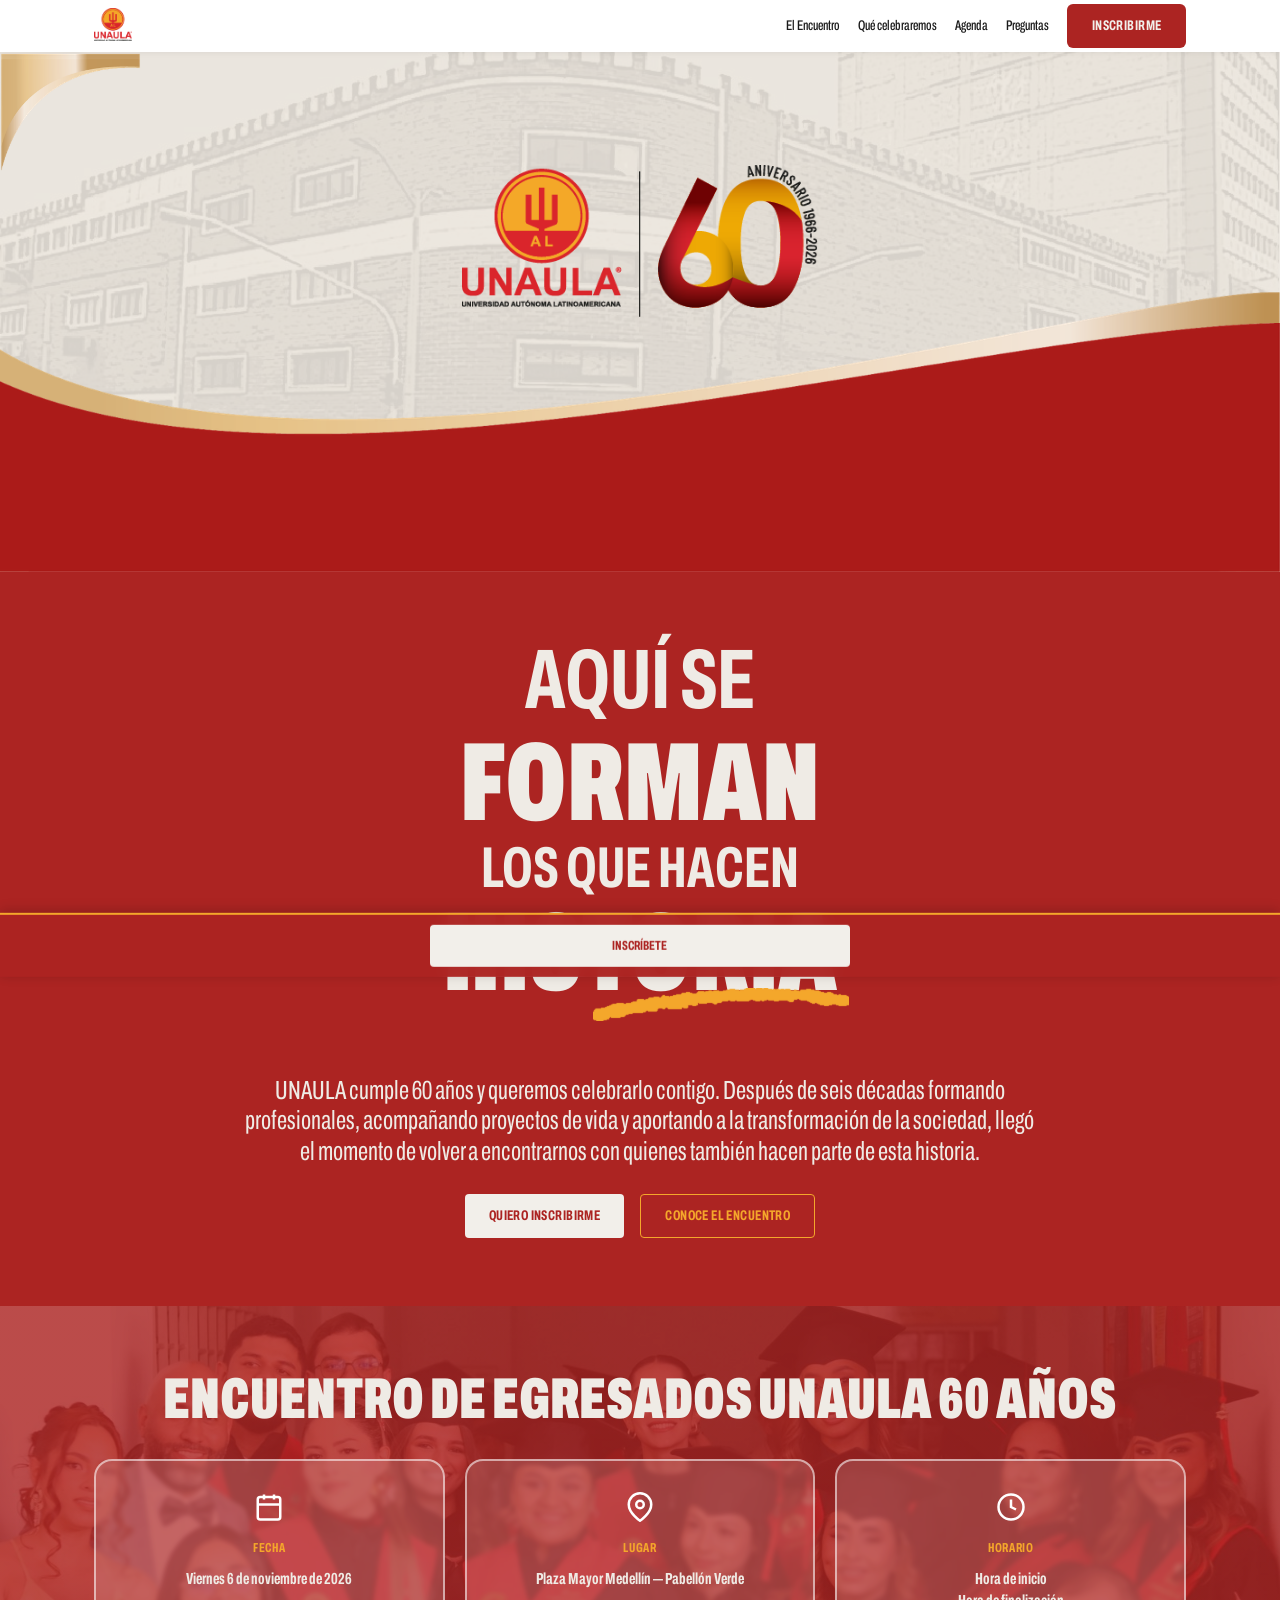
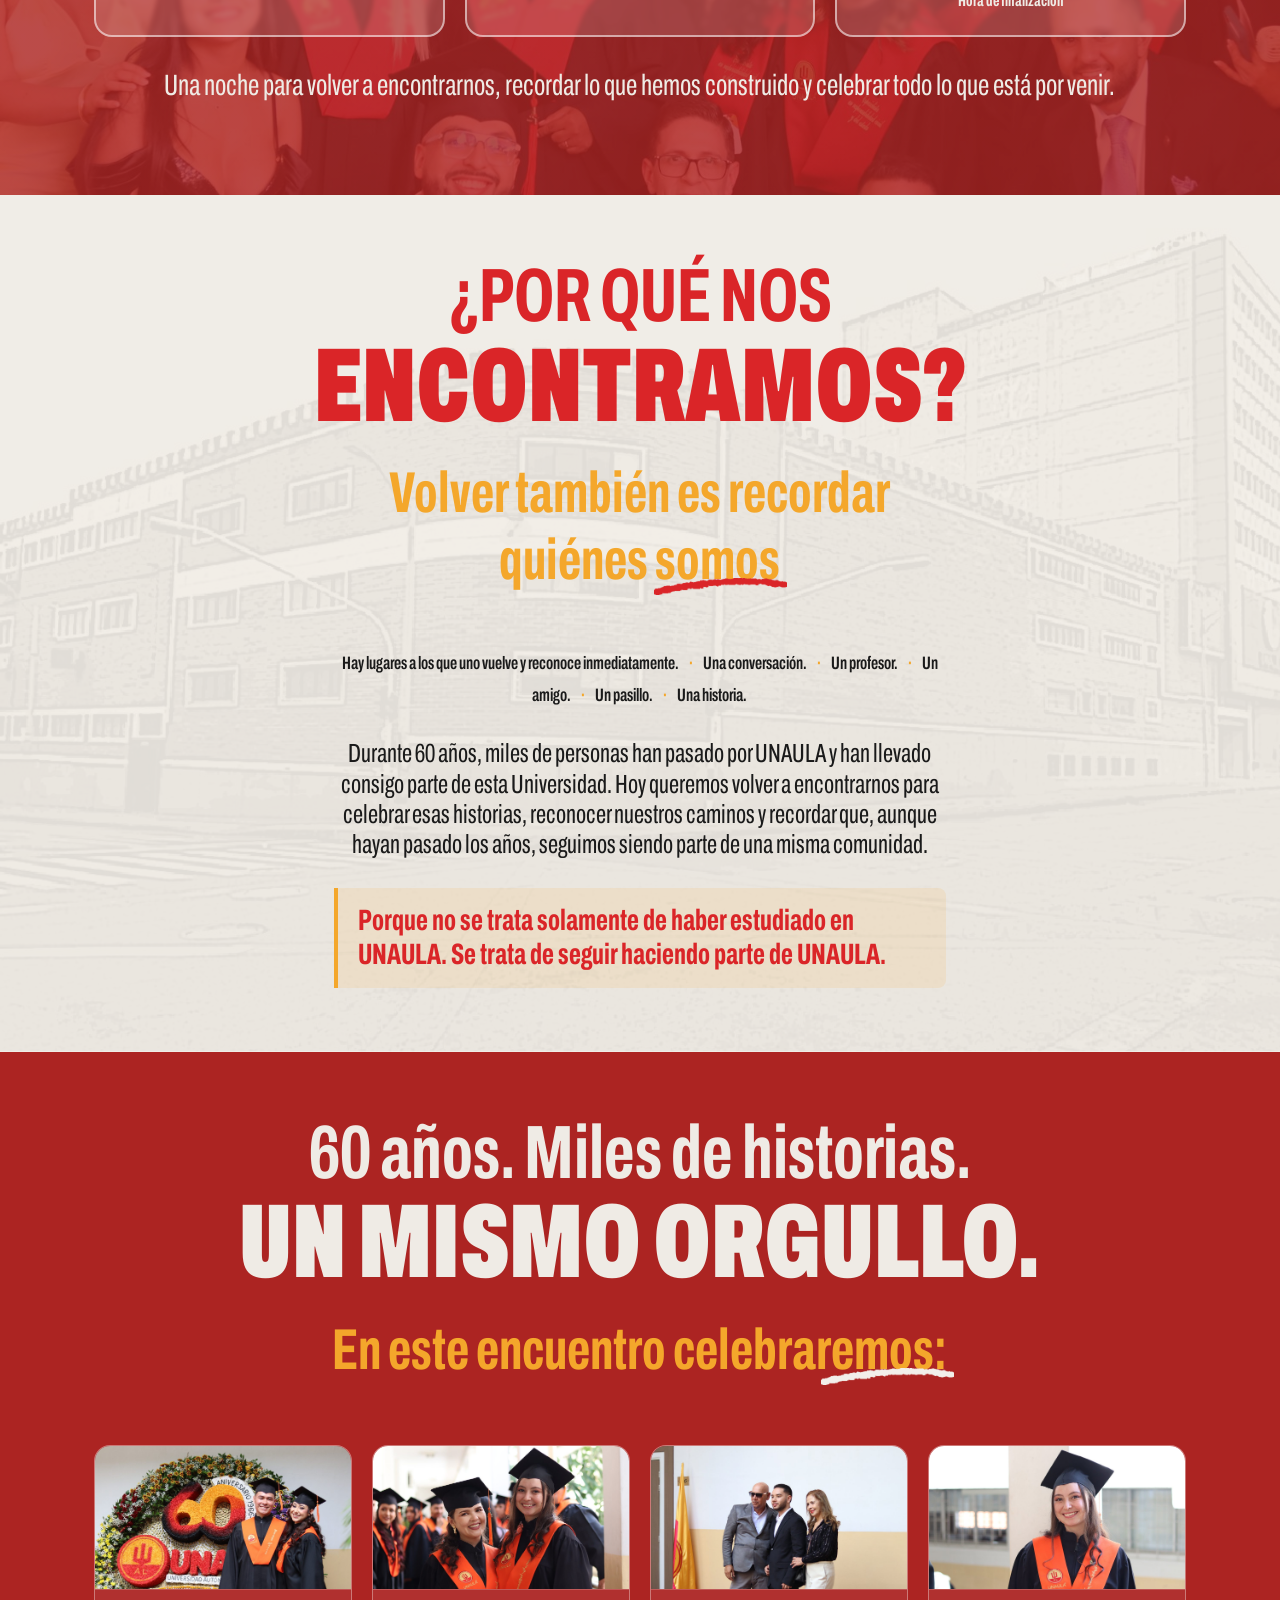
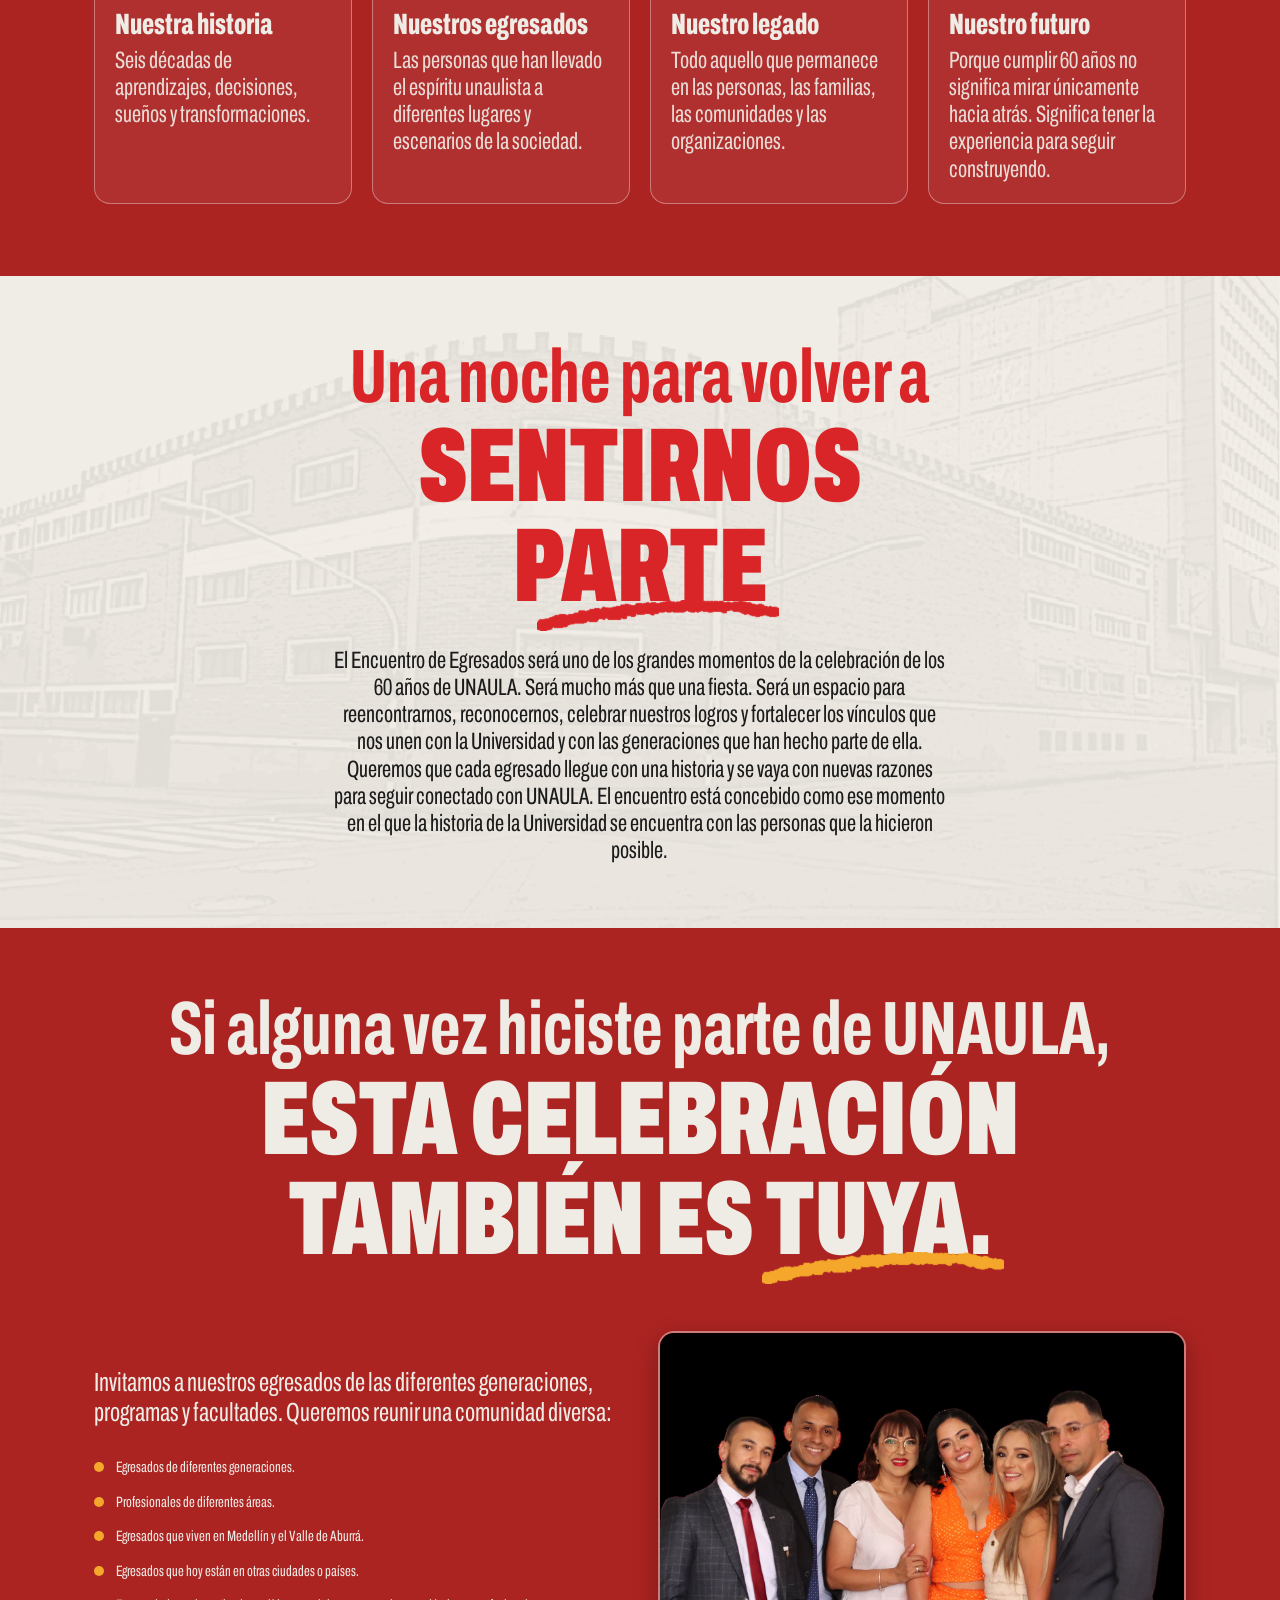
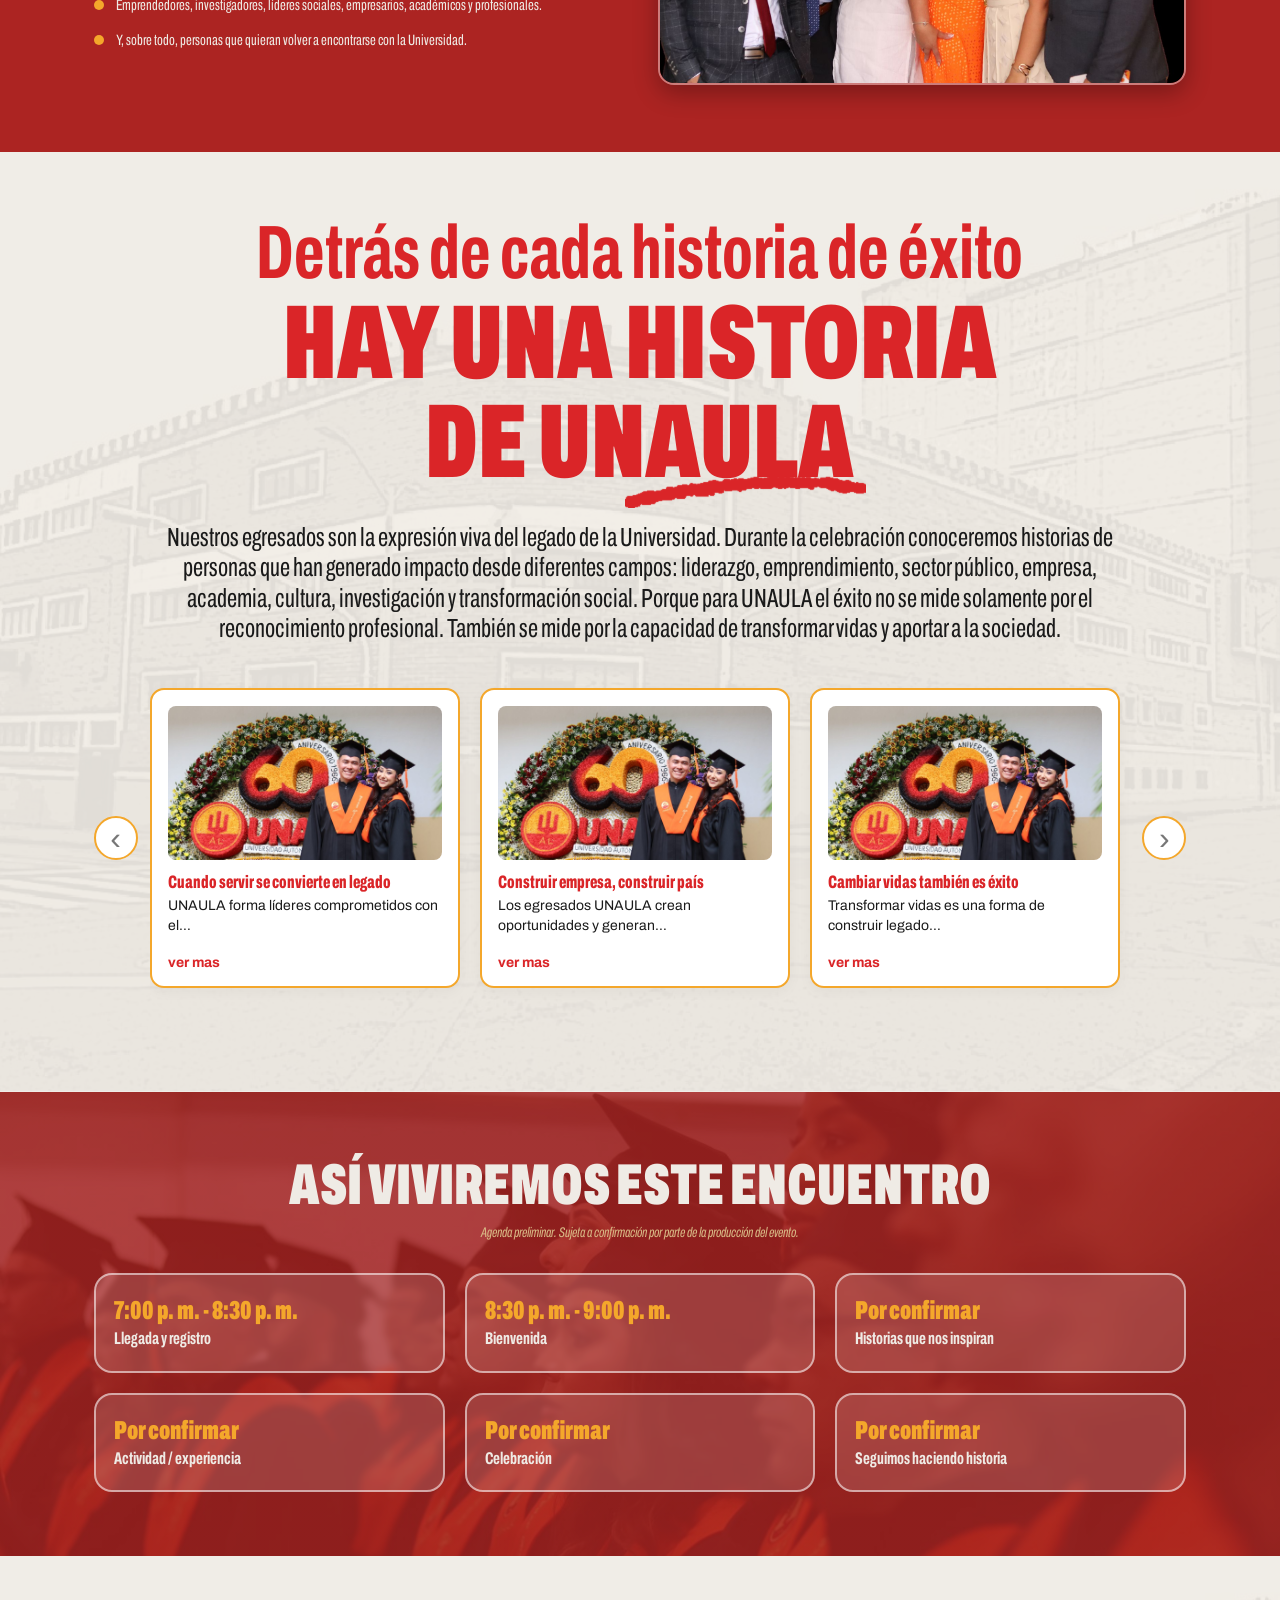
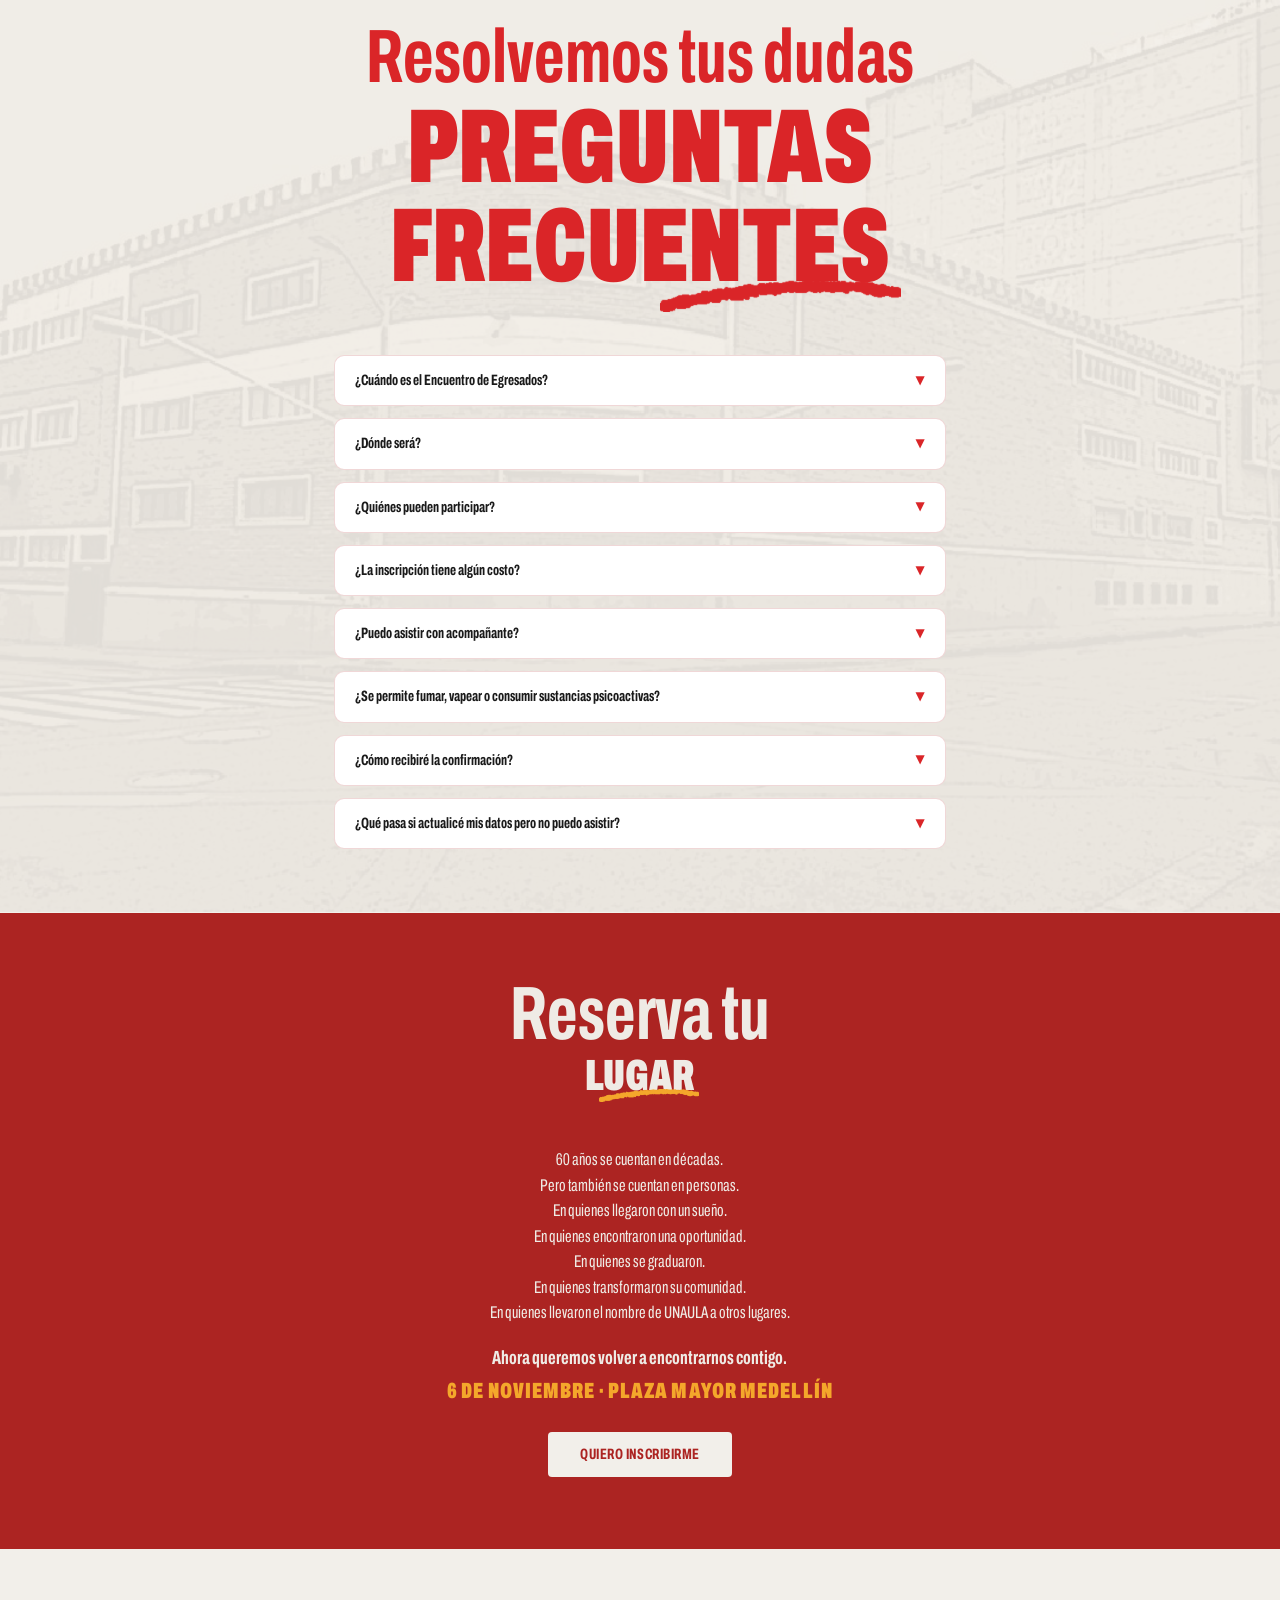
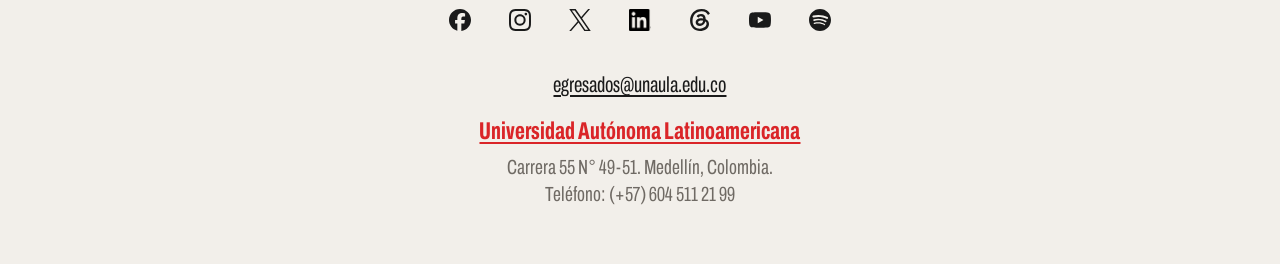
<file: index.html>
<!DOCTYPE html>
<html lang="es">
<head>
  <meta charset="UTF-8">
  <meta name="viewport" content="width=device-width, initial-scale=1.0">
  <title>Encuentro de Egresados UNAULA 60 Años | Registro Oficial</title>
  <meta name="description" content="60 años haciendo historia. Construyendo futuro. Acompáñanos a celebrar el Encuentro de Egresados UNAULA 60 Años en Plaza Mayor Medellín.">

  <!-- Versión de demostración bajo un dominio provisional. QUITAR esta línea al
       publicar en el dominio oficial de UNAULA, o la página no se indexará. -->
  <meta name="robots" content="noindex, nofollow">
  
  <!-- Icono de la pestaña: emblema de UNAULA recortado del logo institucional -->
  <link rel="icon" href="assets/img/favicon.ico" sizes="any">
  <link rel="apple-touch-icon" href="assets/img/apple-touch-icon.png">

  <!-- Metadatos Open Graph para WhatsApp y Redes Sociales -->
  <meta property="og:title" content="Encuentro de Egresados UNAULA 60 Años">
  <meta property="og:description" content="60 años haciendo historia. Construyendo futuro. Reserva tu lugar en el Encuentro de Egresados UNAULA.">
  <meta property="og:type" content="website">
  <meta property="og:locale" content="es_CO">
  <meta name="twitter:card" content="summary_large_image">
  <meta name="theme-color" content="#AC2422">

  <!-- Tipografía Google Fonts: Archivo Variable -->
  <link rel="preconnect" href="https://fonts.googleapis.com">
  <link rel="preconnect" href="https://fonts.gstatic.com" crossorigin>
  <link href="https://fonts.googleapis.com/css2?family=Archivo:wdth,wght@62..125,100..900&display=swap" rel="stylesheet">

  <link rel="stylesheet" href="assets/css/estilos.css">
</head>
<body>

  <div id="region-anuncios" class="sr-only" aria-live="polite" aria-atomic="true"></div>

  <!-- BARRA SUPERIOR -->
  <header class="barra-superior">
    <div class="barra-superior-inner">
      <a href="#seccion-hero" aria-label="Inicio UNAULA 60 Años">
        <img src="assets/img/logo-unaula.png" alt="Universidad Autónoma Latinoamericana" class="logo-barra">
      </a>
      <nav class="nav-links" aria-label="Navegación principal">
        <a href="#el-encuentro" class="nav-enlace">El Encuentro</a>
        <a href="#que-vamos-a-celebrar" class="nav-enlace">Qué celebraremos</a>
        <a href="#sec-agenda" class="nav-enlace">Agenda</a>
        <a href="#faq" class="nav-enlace">Preguntas</a>
        <a href="#inscripcion" class="btn btn-primario" onclick="irAInscripcion(event)">INSCRIBIRME</a>
      </nav>
    </div>
  </header>

  <!-- BARRA FIJA CON EL LLAMADO A LA ACCIÓN -->
  <aside class="barra-fija" id="barra-fija" aria-label="Acciones rápidas del evento">
    <div class="barra-fija-inner">
      <a href="#inscripcion" class="barra-btn barra-btn-primario" onclick="irAInscripcion(event)">
        INSCRÍBETE
      </a>
    </div>
  </aside>

  <!-- ========================================================================
       SECCIÓN 1 — HERO
       ======================================================================== -->
  <section class="hero" id="seccion-hero" aria-label="Hero conmemorativo 60 años">
    <div class="hero__fondo" aria-hidden="true"></div>
    <img class="hero__curva" src="assets/img/curva-dorada.png" alt="" aria-hidden="true">

    <div class="hero__contenido">
      <img class="hero__logo" src="assets/img/logo-unaula-60.png"
           alt="UNAULA · 60 años 1966-2026">
      <!-- <h1 class="hero__titulo">&ldquo;60&nbsp;años&rdquo;.</h1> -->
    </div>

    <div class="onda" aria-hidden="true">
      <img class="onda__oro"  src="assets/img/onda-dorada.png" alt="">
      <img class="onda__roja" src="assets/img/onda-roja.png"  alt="">
    </div>
  </section>

  <!-- ========================================================================
       SECCIÓN 2 — BLOQUE ROJO DE BIENVENIDA
       ======================================================================== -->
  <section class="seccion-bienvenida" id="bienvenida" aria-label="Bienvenida al encuentro">
    <div class="contenedor-ancho">
      <div class="escalones-bienvenida con-trazo">
        <span class="esc-l1">AQUÍ SE</span>
        <span class="esc-l2">FORMAN</span>
        <span class="esc-l1 esc-l1--menor">LOS QUE HACEN</span>
        <span class="esc-l3"><span class="trazo-fin trazo-fin-dorado">HISTORIA</span></span>
      </div>

      <p class="parrafo-bienvenida">
        UNAULA cumple 60 años y queremos celebrarlo contigo. Después de seis décadas formando profesionales, acompañando proyectos de vida y aportando a la transformación de la sociedad, llegó el momento de volver a encontrarnos con quienes también hacen parte de esta historia.
      </p>

      <div class="bienvenida-botones">
        <a href="#inscripcion" class="btn btn-crema-rojo" onclick="irAInscripcion(event)">
          QUIERO INSCRIBIRME
        </a>
        <a href="#el-encuentro" class="btn btn-borde-dorado">
          CONOCE EL ENCUENTRO
        </a>
      </div>
    </div>
  </section>

  <!-- ========================================================================
       SECCIÓN 3 — DATOS DEL EVENTO
       ======================================================================== -->
  <section class="seccion-datos" id="datos-evento" aria-label="Datos del evento">
    <div class="contenedor-ancho">
      <h2 class="titulo-datos">ENCUENTRO DE EGRESADOS UNAULA 60 AÑOS</h2>

      <div class="grid-vidrio-3">
        <!-- Fecha -->
        <div class="tarjeta-vidrio">
          <div class="icono-vidrio" aria-hidden="true">
            <svg width="30" height="30" viewBox="0 0 24 24" fill="none" stroke="currentColor" stroke-width="2">
              <rect x="3" y="4" width="18" height="18" rx="2" ry="2"></rect>
              <line x1="16" y1="2" x2="16" y2="6"></line>
              <line x1="8" y1="2" x2="8" y2="6"></line>
              <line x1="3" y1="10" x2="21" y2="10"></line>
            </svg>
          </div>
          <div class="vidrio-label">Fecha</div>
          <div class="vidrio-valor">Viernes 6 de noviembre de 2026</div>
        </div>

        <!-- Lugar -->
        <div class="tarjeta-vidrio">
          <div class="icono-vidrio" aria-hidden="true">
            <svg width="30" height="30" viewBox="0 0 24 24" fill="none" stroke="currentColor" stroke-width="2">
              <path d="M21 10c0 7-9 13-9 13s-9-6-9-13a9 9 0 0 1 18 0z"></path>
              <circle cx="12" cy="10" r="3"></circle>
            </svg>
          </div>
          <div class="vidrio-label">Lugar</div>
          <div class="vidrio-valor">Plaza Mayor Medellín — Pabellón Verde</div>
        </div>

        <!-- Horario -->
        <div class="tarjeta-vidrio">
          <div class="icono-vidrio" aria-hidden="true">
            <svg width="30" height="30" viewBox="0 0 24 24" fill="none" stroke="currentColor" stroke-width="2">
              <circle cx="12" cy="12" r="10"></circle>
              <polyline points="12 6 12 12 16 14"></polyline>
            </svg>
          </div>
          <div class="vidrio-label">Horario</div>
          <div class="vidrio-valor">
            Hora de inicio<br>
            Hora de finalización
          </div>
        </div>
      </div>

      <p class="parrafo-datos">
        Una noche para volver a encontrarnos, recordar lo que hemos construido y celebrar todo lo que está por venir.
      </p>
    </div>
  </section>


  <!-- ========================================================================
       SECCIÓN 4 — ¿POR QUÉ NOS ENCONTRAMOS?
       ======================================================================== -->
  <section class="seccion-por-que con-marca-agua" id="por-que-nos-encontramos" aria-label="¿Por qué nos encontramos?">
    <div class="contenedor-estrecho">
      <div class="titular-bloque">
        <span class="titular-l1" style="color: var(--rojo-vivo);">¿POR QUÉ NOS</span>
        <span class="titular-l2" style="color: var(--rojo-vivo);">ENCONTRAMOS?</span>
      </div>

      <div class="subtitulo-dorado con-trazo">Volver también es recordar quiénes <span class="trazo-fin trazo-fin-rojo">somos</span></div>

      <div class="versos-bloque">
        <span>Hay lugares a los que uno vuelve y reconoce inmediatamente.</span>
        <span class="verso-sep">·</span>
        <span>Una conversación.</span>
        <span class="verso-sep">·</span>
        <span>Un profesor.</span>
        <span class="verso-sep">·</span>
        <span>Un amigo.</span>
        <span class="verso-sep">·</span>
        <span>Un pasillo.</span>
        <span class="verso-sep">·</span>
        <span>Una historia.</span>
      </div>

      <p class="parrafo-comun">
        Durante 60 años, miles de personas han pasado por UNAULA y han llevado consigo parte de esta Universidad. Hoy queremos volver a encontrarnos para celebrar esas historias, reconocer nuestros caminos y recordar que, aunque hayan pasado los años, seguimos siendo parte de una misma comunidad.
      </p>

      <div class="cierre-por-que">
        Porque no se trata solamente de haber estudiado en UNAULA. Se trata de seguir haciendo parte de UNAULA.
      </div>
    </div>
  </section>


  <!-- ========================================================================
       SECCIÓN 5 — ¿QUÉ VAMOS A CELEBRAR?
       ======================================================================== -->
  <section class="seccion-celebrar" id="que-vamos-a-celebrar" aria-label="¿Qué vamos a celebrar?">
    <div class="contenedor-ancho">
      <div class="titular-bloque">
        <span class="titular-l1" style="color: var(--texto-claro);">60 años. Miles de historias.</span>
        <span class="titular-l2" style="color: var(--texto-claro);">Un mismo orgullo.</span>
      </div>

      <div class="subtitulo-dorado con-trazo">En este encuentro <span class="trazo-fin trazo-fin-crema">celebraremos:</span></div>

      <div class="grid-celebrar-4">
        <!-- 1: Nuestra historia -->
        <div class="card-celebrar-rojo">
          <img src="assets/img/foto-celebrar-1-historia.jpg" alt="Historia institucional UNAULA" class="img-card-celebrar" loading="lazy">
          <div class="card-celebrar-cuerpo">
            <h3 class="card-celebrar-titulo">Nuestra historia</h3>
            <p class="card-celebrar-desc">Seis décadas de aprendizajes, decisiones, sueños y transformaciones.</p>
          </div>
        </div>

        <!-- 2: Nuestros egresados -->
        <div class="card-celebrar-rojo">
          <img src="assets/img/foto-celebrar-2-egresados.jpg" alt="Egresados de UNAULA" class="img-card-celebrar" loading="lazy">
          <div class="card-celebrar-cuerpo">
            <h3 class="card-celebrar-titulo">Nuestros egresados</h3>
            <p class="card-celebrar-desc">Las personas que han llevado el espíritu unaulista a diferentes lugares y escenarios de la sociedad.</p>
          </div>
        </div>

        <!-- 3: Nuestro legado -->
        <div class="card-celebrar-rojo">
          <img src="assets/img/foto-celebrar-3-legado.jpg" alt="Legado en la sociedad" class="img-card-celebrar" loading="lazy">
          <div class="card-celebrar-cuerpo">
            <h3 class="card-celebrar-titulo">Nuestro legado</h3>
            <p class="card-celebrar-desc">Todo aquello que permanece en las personas, las familias, las comunidades y las organizaciones.</p>
          </div>
        </div>

        <!-- 4: Nuestro futuro -->
        <div class="card-celebrar-rojo">
          <img src="assets/img/foto-celebrar-4-futuro.jpg" alt="Construcción del futuro" class="img-card-celebrar" loading="lazy">
          <div class="card-celebrar-cuerpo">
            <h3 class="card-celebrar-titulo">Nuestro futuro</h3>
            <p class="card-celebrar-desc">Porque cumplir 60 años no significa mirar únicamente hacia atrás. Significa tener la experiencia para seguir construyendo.</p>
          </div>
        </div>
      </div>
    </div>
  </section>


  <!-- ========================================================================
       SECCIÓN 6 — EL ENCUENTRO
       ======================================================================== -->
  <section class="seccion-encuentro con-marca-agua" id="el-encuentro" aria-label="El Encuentro">
    <div class="contenedor-estrecho">
      <div class="titular-bloque con-trazo">
        <span class="titular-l1" style="color: var(--rojo-vivo);">Una noche para volver a</span>
        <span class="titular-l2" style="color: var(--rojo-vivo);">SENTIRNOS <span class="trazo-fin trazo-fin-rojo">PARTE</span></span>
      </div>

      <p class="parrafo-encuentro">
        El Encuentro de Egresados será uno de los grandes momentos de la celebración de los 60 años de UNAULA. Será mucho más que una fiesta. Será un espacio para reencontrarnos, reconocernos, celebrar nuestros logros y fortalecer los vínculos que nos unen con la Universidad y con las generaciones que han hecho parte de ella. Queremos que cada egresado llegue con una historia y se vaya con nuevas razones para seguir conectado con UNAULA. El encuentro está concebido como ese momento en el que la historia de la Universidad se encuentra con las personas que la hicieron posible.
      </p>
    </div>
  </section>


  <!-- ========================================================================
       SECCIÓN 8 — ¿QUIÉNES ESTÁN INVITADOS?
       ======================================================================== -->
  <section class="seccion-invitados" id="quienes-estan-invitados" aria-label="Invitados al encuentro">
    <div class="contenedor-ancho">
      <div class="titular-bloque con-trazo">
        <span class="titular-l1" style="color: var(--texto-claro);">Si alguna vez hiciste parte de UNAULA,</span>
        <span class="titular-l2" style="color: var(--texto-claro);">esta celebración también es <span class="trazo-fin trazo-fin-dorado">tuya.</span></span>
      </div>

      <div class="grid-invitados-2col">
        <div>
          <p class="parrafo-comun" style="color: var(--texto-claro); text-align: left;">
            Invitamos a nuestros egresados de las diferentes generaciones, programas y facultades. Queremos reunir una comunidad diversa:
          </p>

          <div class="lista-invitados">
            <div class="item-invitado"><div class="viñeta-dorada"></div><span>Egresados de diferentes generaciones.</span></div>
            <div class="item-invitado"><div class="viñeta-dorada"></div><span>Profesionales de diferentes áreas.</span></div>
            <div class="item-invitado"><div class="viñeta-dorada"></div><span>Egresados que viven en Medellín y el Valle de Aburrá.</span></div>
            <div class="item-invitado"><div class="viñeta-dorada"></div><span>Egresados que hoy están en otras ciudades o países.</span></div>
            <div class="item-invitado"><div class="viñeta-dorada"></div><span>Emprendedores, investigadores, líderes sociales, empresarios, académicos y profesionales.</span></div>
            <div class="item-invitado"><div class="viñeta-dorada"></div><span>Y, sobre todo, personas que quieran volver a encontrarse con la Universidad.</span></div>
          </div>
        </div>

        <div>
          <img src="assets/img/foto-invitados.jpg" alt="Comunidad de egresados de UNAULA" class="foto-invitados" loading="lazy">
        </div>
      </div>
    </div>
  </section>


  <!-- ========================================================================
       SECCIÓN 9 — HISTORIAS DE ÉXITO (Condicional)
       ======================================================================== -->
  <section class="seccion-historias con-marca-agua" id="sec-historias" aria-label="Historias de éxito">
    <div class="contenedor-ancho">
      <div class="titular-bloque con-trazo">
        <span class="titular-l1" style="color: var(--rojo-vivo);">Detrás de cada historia de éxito</span>
        <span class="titular-l2" style="color: var(--rojo-vivo);">hay una historia de <span class="trazo-fin trazo-fin-rojo">UNAULA</span></span>
      </div>

      <p class="parrafo-comun">
        Nuestros egresados son la expresión viva del legado de la Universidad. Durante la celebración conoceremos historias de personas que han generado impacto desde diferentes campos: liderazgo, emprendimiento, sector público, empresa, academia, cultura, investigación y transformación social. Porque para UNAULA el éxito no se mide solamente por el reconocimiento profesional. También se mide por la capacidad de transformar vidas y aportar a la sociedad.
      </p>

      <div class="carrusel-wrap">
        <button type="button" class="carrusel-btn" onclick="scrollHistorias(-1)" aria-label="Ver historias anteriores">‹</button>

        <div class="carrusel-track" id="carrusel-historias">
          <!-- Tarjeta 1 -->
          <button type="button" class="card-historia-carrusel" onclick="abrirModalHistoria(0)" aria-haspopup="dialog" aria-label="Abrir historia: Cuando servir se convierte en legado">
            <img src="assets/img/foto-celebrar-1-historia.jpg" alt="Cuando servir se convierte en legado" class="foto-historia-item" loading="lazy">
            <div class="historia-titulo-item">Cuando servir se convierte en legado</div>
            <div class="historia-desc-item">UNAULA forma líderes comprometidos con el…</div>
            <span class="historia-ver-mas">ver mas</span>
          </button>

          <!-- Tarjeta 2 -->
          <button type="button" class="card-historia-carrusel" onclick="abrirModalHistoria(1)" aria-haspopup="dialog" aria-label="Abrir historia: Construir empresa, construir país">
            <img src="assets/img/foto-celebrar-1-historia.jpg" alt="Construir empresa, construir país" class="foto-historia-item" loading="lazy">
            <div class="historia-titulo-item">Construir empresa, construir país</div>
            <div class="historia-desc-item">Los egresados UNAULA crean oportunidades y generan…</div>
            <span class="historia-ver-mas">ver mas</span>
          </button>

          <!-- Tarjeta 3 -->
          <button type="button" class="card-historia-carrusel" onclick="abrirModalHistoria(2)" aria-haspopup="dialog" aria-label="Abrir historia: Cambiar vidas también es éxito">
            <img src="assets/img/foto-celebrar-1-historia.jpg" alt="Cambiar vidas también es éxito" class="foto-historia-item" loading="lazy">
            <div class="historia-titulo-item">Cambiar vidas también es éxito</div>
            <div class="historia-desc-item">Transformar vidas es una forma de construir legado…</div>
            <span class="historia-ver-mas">ver mas</span>
          </button>

          <!-- Tarjeta 4 -->
          <button type="button" class="card-historia-carrusel" onclick="abrirModalHistoria(3)" aria-haspopup="dialog" aria-label="Abrir historia: El conocimiento que transforma el futuro">
            <img src="assets/img/foto-celebrar-1-historia.jpg" alt="El conocimiento que transforma el futuro" class="foto-historia-item" loading="lazy">
            <div class="historia-titulo-item">El conocimiento que transforma el futuro</div>
            <div class="historia-desc-item">El conocimiento genera transformación y progreso…</div>
            <span class="historia-ver-mas">ver mas</span>
          </button>
        </div>

        <button type="button" class="carrusel-btn" onclick="scrollHistorias(1)" aria-label="Ver historias siguientes">›</button>
      </div>
    </div>
  </section>

  <!-- ========================================================================
       SECCIÓN 10 — AGENDA (Condicional)
       ======================================================================== -->
  <section class="seccion-agenda" id="sec-agenda" aria-label="Agenda del encuentro">
    <div class="contenedor-ancho">
      <h2 class="titulo-datos" style="margin-bottom: 12px;">Así viviremos este encuentro</h2>
      <p class="aviso-preliminar-agenda">Agenda preliminar. Sujeta a confirmación por parte de la producción del evento.</p>

      <!-- Las tarjetas las genera renderizarAgenda() a partir del arreglo AGENDA,
           al inicio de assets/js/main.js. Editar aquí no sirve: el JavaScript
           reemplaza el contenido de este contenedor al cargar la página. -->
      <div class="grid-agenda-6" id="grid-agenda"></div>
    </div>
  </section>


  <!-- ========================================================================
       SECCIÓN 11 — PREGUNTAS FRECUENTES
       ======================================================================== -->
  <section class="seccion-faq con-marca-agua" id="faq" aria-label="Preguntas frecuentes">
    <div class="contenedor-estrecho">
      <div class="titular-bloque con-trazo">
        <span class="titular-l1" style="color: var(--rojo-vivo);">Resolvemos tus dudas</span>
        <span class="titular-l2" style="color: var(--rojo-vivo);">PREGUNTAS <span class="trazo-fin trazo-fin-rojo">FRECUENTES</span></span>
      </div>

      <div class="faq-lista">
        <details class="faq-item">
          <summary>¿Cuándo es el Encuentro de Egresados? <span class="faq-flecha">▼</span></summary>
          <div class="faq-contenido">El encuentro se realizará el viernes 6 de noviembre de 2026.</div>
        </details>
        <details class="faq-item">
          <summary>¿Dónde será? <span class="faq-flecha">▼</span></summary>
          <div class="faq-contenido">En Plaza Mayor Medellín, en el Pabellón Verde.</div>
        </details>
        <details class="faq-item">
          <summary>¿Quiénes pueden participar? <span class="faq-flecha">▼</span></summary>
          <div class="faq-contenido">Egresados de UNAULA de las diferentes generaciones y programas.</div>
        </details>
        <details class="faq-item">
          <summary>¿La inscripción tiene algún costo? <span class="faq-flecha">▼</span></summary>
          <div class="faq-contenido">No. La inscripción es gratuita.</div>
        </details>
        <details class="faq-item">
          <summary>¿Puedo asistir con acompañante? <span class="faq-flecha">▼</span></summary>
          <div class="faq-contenido">Sin acompañantes, es una integración de la U para nuestros egresados</div>
        </details>
        <details class="faq-item">
          <summary>¿Se permite fumar, vapear o consumir sustancias psicoactivas? <span class="faq-flecha">▼</span></summary>
          <div class="faq-contenido">No. No está permitido el consumo de cigarrillo, vapeadores ni sustancias psicoactivas en ninguna de las áreas del evento.</div>
        </details>
        <details class="faq-item">
          <summary>¿Cómo recibiré la confirmación? <span class="faq-flecha">▼</span></summary>
          <div class="faq-contenido">La invitación será enviada y difundida a través de diferentes canales, como redes sociales, correo electrónico, WhatsApp y códigos QR, con el fin de facilitar el acceso a la información y garantizar una mayor cobertura.</div>
        </details>
        <details class="faq-item">
          <summary>¿Qué pasa si actualicé mis datos pero no puedo asistir? <span class="faq-flecha">▼</span></summary>
          <div class="faq-contenido">La actualización de datos permitirá que UNAULA pueda mantener el contacto contigo para futuras actividades de la comunidad de egresados.</div>
        </details>
      </div>
    </div>
  </section>



  <!-- ========================================================================
       SECCIÓN 13 — CIERRE EMOCIONAL
       ======================================================================== -->
  <section class="seccion-cierre" aria-label="Cierre">
    <div class="contenedor-estrecho">
      <div class="titular-bloque con-trazo">
        <span class="titular-l1" style="color: var(--texto-claro);">Reserva tu</span>
        <span class="titular-l2" style="color: var(--texto-claro); font-size: 3.25rem;"><span class="trazo-fin trazo-fin-dorado">LUGAR</span></span>
      </div>

      <div class="versos-cierre">
        <div class="verso-cierre-item">60 años se cuentan en décadas.</div>
        <div class="verso-cierre-item">Pero también se cuentan en personas.</div>
        <div class="verso-cierre-item">En quienes llegaron con un sueño.</div>
        <div class="verso-cierre-item">En quienes encontraron una oportunidad.</div>
        <div class="verso-cierre-item">En quienes se graduaron.</div>
        <div class="verso-cierre-item">En quienes transformaron su comunidad.</div>
        <div class="verso-cierre-item">En quienes llevaron el nombre de UNAULA a otros lugares.</div>
      </div>

      <div class="cierre-llamado">Ahora queremos volver a encontrarnos contigo.</div>
      <div class="cierre-destacado-dorado">6 DE NOVIEMBRE · PLAZA MAYOR MEDELLÍN</div>

      <a href="#inscripcion" class="btn btn-crema-rojo" style="font-size: 15px; padding: 14px 32px;" onclick="irAInscripcion(event)">
        QUIERO INSCRIBIRME
      </a>
    </div>
  </section>

  <!-- ========================================================================
       PIE DE PÁGINA — REDES SOCIALES Y DATOS INSTITUCIONALES

       Los iconos se leen de assets/img/social/. Faltan los archivos: hay que
       descargarlos de las páginas de recursos de marca de cada plataforma y
       guardarlos con estos nombres exactos, en SVG monocromo:
       facebook.svg  instagram.svg  x.svg  linkedin.svg  threads.svg
       youtube.svg   spotify.svg
       Mientras no estén, cada botón muestra el nombre de la red en texto.
       ======================================================================== -->
  <footer class="pie" aria-label="Redes sociales y datos de contacto">
    <div class="contenedor-ancho">

      <nav class="pie-redes" aria-label="Redes sociales de UNAULA">
        <a class="pie-red" href="https://www.facebook.com/unaulamed/" target="_blank" rel="noopener noreferrer" aria-label="Facebook de UNAULA">
          <img src="assets/img/social/facebook.svg" alt="Facebook" width="22" height="22">
        </a>
        <a class="pie-red" href="https://www.instagram.com/unaula_medellin/" target="_blank" rel="noopener noreferrer" aria-label="Instagram de UNAULA">
          <img src="assets/img/social/instagram.svg" alt="Instagram" width="22" height="22">
        </a>
        <a class="pie-red" href="https://x.com/Unaula" target="_blank" rel="noopener noreferrer" aria-label="X de UNAULA">
          <img src="assets/img/social/x.svg" alt="X" width="22" height="22">
        </a>
        <a class="pie-red" href="https://www.linkedin.com/in/universidad-aut%C3%B3noma-latinoamericana-unaula-2b6371412/" target="_blank" rel="noopener noreferrer" aria-label="LinkedIn de UNAULA">
          <img src="assets/img/social/linkedin.png" alt="LinkedIn" width="22" height="22">
        </a>
        <a class="pie-red" href="https://www.threads.com/@unaula_medellin?xmt=AQG03ktdqcxzRI_kJARpu8zDIx-acrDooABFQR3UOlanw7s" target="_blank" rel="noopener noreferrer" aria-label="Threads de UNAULA">
          <img src="assets/img/social/threads.svg" alt="Threads" width="22" height="22">
        </a>
        <a class="pie-red" href="https://www.youtube.com/@-UNAULA-" target="_blank" rel="noopener noreferrer" aria-label="YouTube de UNAULA">
          <img src="assets/img/social/youtube.svg" alt="YouTube" width="22" height="22">
        </a>
        <a class="pie-red" href="https://open.spotify.com/show/1F27D6oRthEc00ZKpKK9Oi" target="_blank" rel="noopener noreferrer" aria-label="Spotify de UNAULA">
          <img src="assets/img/social/spotify.svg" alt="Spotify" width="22" height="22">
        </a>
      </nav>

      <p class="pie-correo">
        <a href="mailto:egresados@unaula.edu.co">egresados@unaula.edu.co</a>
      </p>

      <p class="pie-institucion">
        <a href="https://www.unaula.edu.co/" target="_blank" rel="noopener noreferrer">Universidad Autónoma Latinoamericana</a>
      </p>
      <p class="pie-dato">Carrera 55 N° 49-51. Medellín, Colombia.</p>
      <p class="pie-dato">Teléfono: (+57) 604 511 21 99</p>

    </div>
  </footer>

  <!-- ========================================================================
       MODAL NATIVO <dialog> — DETALLE DE HISTORIA DE ÉXITO
       ======================================================================== -->
  <dialog id="modal-historia" class="modal-historia" aria-labelledby="modal-historia-titulo">
    <div class="modal-contenedor">
      <div class="modal-header-img">
        <img id="modal-historia-img" src="assets/img/foto-celebrar-1-historia.jpg" alt="Historia de éxito UNAULA" class="modal-img">
        <button type="button" class="modal-btn-cerrar" onclick="cerrarModalHistoria()" aria-label="Cerrar">
          <svg width="18" height="18" viewBox="0 0 24 24" fill="none" stroke="currentColor" stroke-width="2.5" stroke-linecap="round" stroke-linejoin="round" aria-hidden="true">
            <line x1="18" y1="6" x2="6" y2="18"></line>
            <line x1="6" y1="6" x2="18" y2="18"></line>
          </svg>
        </button>
      </div>
      <div class="modal-cuerpo" tabindex="0">
        <h3 class="modal-titulo con-trazo" id="modal-historia-titulo">[TÍTULO DE LA HISTORIA]</h3>
        <div class="modal-meta" id="modal-historia-meta" style="display: none;"></div>
        <div class="modal-texto" id="modal-historia-texto">[HISTORIA COMPLETA PENDIENTE]</div>
      </div>
    </div>
  </dialog>

  <!-- ========================================================================
       LÓGICA JAVASCRIPT VANILLA (FUNCIONAMIENTO INTACTO)
       ======================================================================== -->
  <script src="assets/js/main.js" defer></script>
</body>
</html>
</file>
<file: assets/css/estilos.css>
:root {
  --rojo:         #AC2422;  /* rojo institucional — fondos de sección */
  --rojo-oscuro:  #8E1A18;  /* hover de botones, bordes sobre rojo */
  --rojo-vivo:    #DA2528;  /* titulares sobre fondo crema */
  --dorado:       #F4A72B;  /* acentos, subtítulos, trazos, bordes */
  --dorado-suave: #D7B784;  /* ondas y degradados decorativos */
  --crema:        #F2EFEA;  /* fondo claro principal */
  --crema-calido: #ECE8E1;  /* fondo del hero */
  --texto:        #1A1A1A;  /* texto sobre crema */
  --texto-claro:  #EFEBE5;  /* texto sobre rojo */
  --blanco:       #FFFFFF;
}

*, *::before, *::after {
  box-sizing: border-box;
  margin: 0;
  padding: 0;
}

html {
  scroll-behavior: smooth;
  font-size: clamp(13px, 1.05vw, 19px);
}

body {
  font-family: "Archivo", "Arial Narrow", system-ui, -apple-system, "Segoe UI", sans-serif;
  font-stretch: 62%;
  font-weight: 400;
  line-height: 1.15;
  color: var(--texto);
  background-color: var(--crema);
  -webkit-font-smoothing: antialiased;
  padding-bottom: 74px;
}

@media (min-width: 769px) {
  body {
    padding-bottom: 0;
  }
}

h1, h2, h3, .titular, .titular-l1, .titular-l2, .hero-titular, .titulo-datos {
  font-stretch: 62%;
  letter-spacing: normal;
  line-height: 0.97;
  text-wrap: balance;
}

@media (max-width: 767px) {
  .titular-bloque br,
  .hero-titular br,
  .escalones-bienvenida br,
  h1 br,
  h2 br,
  h3 br {
    display: none;
  }
}

a:focus-visible,
button:focus-visible,
input:focus-visible,
select:focus-visible,
textarea:focus-visible,
summary:focus-visible {
  outline: 3px solid var(--dorado);
  outline-offset: 2px;
}

.sr-only {
  position: absolute;
  width: 1px;
  height: 1px;
  padding: 0;
  margin: -1px;
  overflow: hidden;
  clip: rect(0, 0, 0, 0);
  border: 0;
}

.contenedor-ancho {
  width: 100%;
  max-width: min(88vw, 1400px);
  margin: 0 auto;
  padding: 0 1.25rem;
  position: relative;
}

.contenedor-estrecho {
  width: 100%;
  max-width: 48rem;
  margin: 0 auto;
  padding: 0 1.25rem;
  position: relative;
}

/* Trazos de pincel anclados a la última palabra del titular */
.trazo-fin,
.trazo-fin-rojo,
.trazo-fin-dorado,
.trazo-fin-crema {
  position: relative;
  white-space: nowrap;
}
.trazo-fin::after,
.trazo-fin-rojo::after {
  content: "";
  position: absolute;
  right: -0.11em;                    /* el trazo sobresale un poco de la palabra */
  top: calc(100% - 0.22em);          /* arranca en la línea base, no bajo la caja */
  width: 2.3em;                      /* diseño: 217pt sobre 94,6pt de letra */
  height: 0.3em;                     /* diseño: 28,8pt sobre 94,6pt */
  -webkit-mask: url("../img/trazo-pincel.png") right center / 100% 100% no-repeat;
          mask: url("../img/trazo-pincel.png") right center / 100% 100% no-repeat;
  background-color: var(--rojo-vivo);
  pointer-events: none;
}
.trazo-fin-dorado::after {
  content: "";
  position: absolute;
  right: -0.11em;                    /* el trazo sobresale un poco de la palabra */
  top: calc(100% - 0.22em);          /* arranca en la línea base, no bajo la caja */
  width: 2.3em;                      /* diseño: 217pt sobre 94,6pt de letra */
  height: 0.3em;                     /* diseño: 28,8pt sobre 94,6pt */
  -webkit-mask: url("../img/trazo-pincel.png") right center / 100% 100% no-repeat;
          mask: url("../img/trazo-pincel.png") right center / 100% 100% no-repeat;
  background-color: var(--dorado);
  pointer-events: none;
}
.trazo-fin-crema::after {
  content: "";
  position: absolute;
  right: -0.11em;                    /* el trazo sobresale un poco de la palabra */
  top: calc(100% - 0.22em);          /* arranca en la línea base, no bajo la caja */
  width: 2.3em;                      /* diseño: 217pt sobre 94,6pt de letra */
  height: 0.3em;                     /* diseño: 28,8pt sobre 94,6pt */
  -webkit-mask: url("../img/trazo-pincel.png") right center / 100% 100% no-repeat;
          mask: url("../img/trazo-pincel.png") right center / 100% 100% no-repeat;
  background-color: var(--crema);
  pointer-events: none;
}

.con-trazo {
  padding-bottom: 0.45em;
}

/* Patrón de titular en dos líneas */
.titular-bloque {
  display: inline-flex;
  flex-direction: column;
  align-items: center;
  text-align: center;
  margin-bottom: 24px;
  max-width: 100%;
}
.titular-l1 {
  font-weight: 700;
  font-stretch: 62%;
  font-size: clamp(30px, 5.9vw, 84px);   /* diseño: 64pt = 6,25% del ancho */
  line-height: 0.98;
}
.titular-l2 {
  font-weight: 900;
  font-stretch: 62%;
  font-size: clamp(40px, 8.2vw, 118px);  /* diseño: 89,1pt = 8,70% */
  line-height: 0.95;
  text-transform: uppercase;
  margin-top: 0.25rem;
}

/* Fondo marca de agua del edificio */
.con-marca-agua {
  position: relative;
}
.con-marca-agua::before {
  content: "";
  position: absolute;
  inset: 0;
  background: url("../img/edificio-linea.jpg") center/cover no-repeat;
  opacity: 0.08;
  pointer-events: none;
  z-index: 0;
}

/* Botones */
.btn {
  display: inline-flex;
  align-items: center;
  justify-content: center;
  gap: 8px;
  font-family: inherit;
  font-size: 14px;
  font-weight: 700;
  font-stretch: 62%;
  text-transform: uppercase;
  letter-spacing: 0.03em;
  min-height: 44px;
  padding: 10px 24px;
  border-radius: 6px;
  text-decoration: none;
  cursor: pointer;
  border: 1.5px solid transparent;
  transition: all 0.2s ease;
  white-space: nowrap;
}
.btn:disabled {
  opacity: 0.45;
  cursor: not-allowed;
}
.btn-crema-rojo {
  background-color: var(--crema);
  color: var(--rojo);
  border-radius: 4px;
  border: none;
}
.btn-crema-rojo:hover:not(:disabled) {
  background-color: var(--blanco);
  transform: translateY(-1px);
}
.btn-borde-dorado {
  background-color: transparent;
  color: var(--dorado);
  border-color: var(--dorado);
  border-radius: 4px;
}
.btn-borde-dorado:hover:not(:disabled) {
  background-color: rgba(244, 167, 43, 0.15);
}
.btn-primario {
  background-color: var(--rojo);
  color: var(--crema);
}
.btn-primario:hover:not(:disabled) {
  background-color: var(--rojo-oscuro);
}
.btn-secundario {
  background-color: transparent;
  border-color: var(--rojo);
  color: var(--rojo);
}
.btn-secundario:hover:not(:disabled) {
  background-color: rgba(172, 36, 34, 0.08);
}

/* BARRA SUPERIOR */
.barra-superior {
  position: sticky;
  top: 0;
  background: #FFFFFF;
  box-shadow: 0 1px 6px rgba(0, 0, 0, 0.06);
  z-index: 990;
  height: 3.9rem;
}
.barra-superior-inner {
  display: flex;
  justify-content: space-between;
  align-items: center;
  padding: 0 1.25rem;
  max-width: min(88vw, 1400px);
  margin: 0 auto;
  height: 3.9rem;
}
.logo-barra {
  height: 2.5rem;
  width: auto;
  object-fit: contain;
}
.nav-links {
  display: flex;
  align-items: center;
  gap: 18px;
}
.nav-enlace {
  font-size: 14px;
  font-weight: 500;
  font-stretch: 62%;
  color: var(--texto);
  text-decoration: none;
  transition: color 0.2s;
}
.nav-enlace:hover {
  color: var(--rojo-vivo);
}
@media (max-width: 820px) {
  .nav-links .nav-enlace {
    display: none;
  }
}

/* BARRA FIJA DE TRES LLAMADOS A LA ACCIÓN */
.barra-fija {
  position: fixed;
  left: 0;
  right: 0;
  bottom: 0;
  background: rgba(172, 36, 34, 0.96);
  backdrop-filter: blur(8px);
  -webkit-backdrop-filter: blur(8px);
  border-top: 2px solid var(--dorado);
  z-index: 1000;
  box-shadow: 0 -2px 12px rgba(0, 0, 0, 0.2);
  transform: translateY(120%);
  transition: transform 0.3s ease;
}
.barra-fija.visible {
  transform: translateY(0);
}
.barra-fija-inner {
  display: flex;
  justify-content: center;
  align-items: center;
  gap: 10px;
  padding: 10px 16px;
  max-width: min(88vw, 1400px);
  margin: 0 auto;
}
.barra-btn {
  flex: 1;
  max-width: 420px;                 /* botón único: centrado, sin estirarse */
  text-align: center;
  padding: 10px 14px;
  font-size: 13px;
  font-weight: 700;
  font-stretch: 62%;
  text-transform: uppercase;
  text-decoration: none;
  border-radius: 4px;
  white-space: nowrap;
  transition: all 0.2s ease;
  min-height: 42px;
  display: inline-flex;
  align-items: center;
  justify-content: center;
}
.barra-btn-primario {
  background-color: var(--crema);
  color: var(--rojo);
}
.barra-btn-primario:hover {
  background-color: var(--blanco);
}
.barra-btn-secundario:hover {
  background-color: rgba(244, 167, 43, 0.15);
}

/* 1. HERO */
.hero {
  position: relative;
  background: var(--crema-calido, #ECE8E1);
  overflow: hidden;
  padding-top: 8.4rem;      /* 90px sobre el lienzo de referencia de 1024 */
  padding-bottom: 19rem;    /* espacio para la onda */
}

.hero__fondo {
  position: absolute; inset: 0;
  background: url("../img/edificio-linea.jpg") center / cover no-repeat;
  opacity: .10;
  z-index: 0;
}

/* ornamento de esquina: PEQUEÑO, 11% del ancho, proporción intacta */
.hero__curva {
  position: absolute; top: 0; left: 0;
  width: 11%;
  min-width: 48px;
  max-width: 170px;
  height: auto;             /* nunca fijar alto: deforma el arco */
  z-index: 1;
  pointer-events: none;
}

.hero__contenido { position: relative; z-index: 2; text-align: center; }

.hero__logo {
  width: 27.8%;
  max-width: 26.5rem;
  height: auto;
  display: block;
  margin: 0 auto;
}

.hero__titulo {
  font-size: clamp(34px, 6.3vw, 90px);   /* diseño: 68,3pt = 6,67% del ancho */
  font-weight: 600;
  font-stretch: 62%;
  letter-spacing: -.005em;
  line-height: 1;
  color: var(--texto, #1A1A1A);
  margin-top: 4.8rem;             /* 52px bajo el logo */
  white-space: nowrap;
}

/* transición al bloque rojo */
.onda { position: absolute; left: 0; right: 0; bottom: 0; z-index: 1; line-height: 0; }
.onda img { display: block; width: 100%; height: auto; }
.onda__oro  { position: absolute; left: 0; right: 0; bottom: 0; z-index: 0; }
.onda__roja { position: relative; z-index: 1; }

/* 2. BLOQUE ROJO DE BIENVENIDA */
.seccion-bienvenida {
  background-color: var(--rojo);
  color: var(--texto-claro);
  padding: 60px 20px 68px;
  text-align: center;
  position: relative;
}
.escalones-bienvenida {
  display: inline-flex;
  flex-direction: column;
  align-items: center;
  text-align: center;
  margin-bottom: 24px;
}
.esc-l1 {
  font-size: clamp(32px, 6.6vw, 94px);   /* diseño: 71,3pt = 6,96% */
  font-weight: 700;
  font-stretch: 62%;
  color: var(--texto-claro);
}
.esc-l1--menor {
  font-size: clamp(22px, 4.5vw, 64px);   /* diseño: 48,1pt = 4,70% */
}
.esc-l2 {
  font-size: clamp(42px, 8.7vw, 125px);  /* diseño: 94,6pt = 9,23% */
  font-weight: 900;
  font-stretch: 62%;
  color: var(--texto-claro);
  line-height: 0.95;
}
.esc-l3 {
  font-size: clamp(42px, 8.7vw, 125px);  /* diseño: 94,6pt, igual que FORMAN */
  font-weight: 900;
  font-stretch: 62%;
  color: var(--texto-claro);
  line-height: 0.92;
  text-transform: uppercase;
  padding-bottom: 0.38em;            /* holgura del trazo, en em del propio titular */
}
.parrafo-bienvenida {
  font-size: clamp(16px, 2.05vw, 30px);  /* diseño: 22pt = 2,15% */
  line-height: 1.15;
  max-width: min(63vw, 1000px);          /* diseño: 62,7% */
  margin: 0 auto 2rem;
  color: var(--texto-claro);
  font-stretch: 62%;
}
.bienvenida-botones {
  display: flex;
  justify-content: center;
  gap: 16px;
  flex-wrap: wrap;
}

/* 3. DATOS DEL EVENTO */
.seccion-datos {
  position: relative;
  background: linear-gradient(rgba(172, 36, 34, 0.82), rgba(172, 36, 34, 0.82)),
              url("../img/foto-egresados-grupo.jpg") center/cover no-repeat;
  padding: 64px 20px;
  color: var(--texto-claro);
  text-align: center;
}
.titulo-datos {
  font-size: clamp(26px, 4.5vw, 64px);   /* diseño: 48,1pt = 4,70% */
  font-weight: 900;
  font-stretch: 62%;
  text-transform: uppercase;
  letter-spacing: normal;
  line-height: 1;
  margin-bottom: 32px;
  color: var(--texto-claro);
}
.grid-vidrio-3 {
  display: grid;
  grid-template-columns: repeat(3, 1fr);
  gap: 20px;
  max-width: 1200px;
  margin: 0 auto 32px;
}
.tarjeta-vidrio {
  background: rgba(255, 255, 255, 0.14);
  border: 2px solid rgba(255, 255, 255, 0.55);
  border-radius: 18px;
  backdrop-filter: blur(2px);
  -webkit-backdrop-filter: blur(2px);
  padding: 24px 18px;
  display: flex;
  flex-direction: column;
  align-items: center;
  text-align: center;
  gap: 12px;
}
.icono-vidrio {
  width: 44px;
  height: 44px;
  color: #FFFFFF;
  display: flex;
  align-items: center;
  justify-content: center;
}
.vidrio-label {
  font-size: 13px;
  font-weight: 700;
  font-stretch: 62%;
  color: var(--dorado);
  text-transform: uppercase;
  letter-spacing: 0.05em;
}
.vidrio-valor {
  font-size: 16px;
  font-weight: 700;
  color: var(--texto-claro);
  line-height: 1.35;
}
.parrafo-datos {
  font-size: clamp(17px, 2.3vw, 33px);   /* diseño: 25pt = 2,44% */
  line-height: 1.15;
  max-width: min(78vw, 1240px);          /* diseño: 77,7% */
  margin: 0 auto 28px;
  color: var(--texto-claro);
}

/* 4. ¿POR QUÉ NOS ENCONTRAMOS? */
.seccion-por-que {
  padding: 64px 20px;
  background-color: var(--crema);
  text-align: center;
}
.subtitulo-dorado {
  font-size: clamp(26px, 4.5vw, 64px);   /* diseño: 48,6pt = 4,74% */
  font-weight: 700;
  font-stretch: 62%;
  color: var(--dorado);
  margin-bottom: 8px;
}
.versos-bloque {
  margin: 28px auto;
  font-size: 18px;
  font-weight: 600;
  color: var(--texto);
  line-height: 1.8;
}
.verso-sep {
  color: var(--dorado);
  margin: 0 8px;
  font-weight: 700;
}
@media (max-width: 768px) {
  .versos-bloque {
    display: flex;
    flex-direction: column;
    gap: 6px;
  }
  .verso-sep {
    display: none;
  }
}
.parrafo-comun {
  font-size: clamp(16px, 2.05vw, 30px);  /* diseño: 22pt */
  line-height: 1.15;
  color: var(--texto);
  max-width: min(78vw, 1240px);          /* diseño: 77,9% */
  margin: 0 auto 28px;
}
.cierre-por-que {
  font-size: clamp(17px, 2.3vw, 33px);   /* diseño: 25pt */
  font-weight: 700;
  color: var(--rojo-vivo);
  max-width: min(50vw, 800px);           /* diseño: 33,7% + aire para el borde */
  margin: 0 auto;
  padding: 16px 20px;
  border-left: 4px solid var(--dorado);
  background-color: rgba(244, 167, 43, 0.12);
  border-radius: 0 8px 8px 0;
  text-align: left;
}

/* 5. ¿QUÉ VAMOS A CELEBRAR? */
.seccion-celebrar {
  background-color: var(--rojo);
  color: var(--texto-claro);
  padding: 64px 20px 72px;
  text-align: center;
}
.grid-celebrar-4 {
  display: grid;
  grid-template-columns: repeat(4, 1fr);
  gap: 20px;
  margin-top: 36px;
  text-align: left;
}
.card-celebrar-rojo {
  background: rgba(255, 255, 255, 0.06);
  border: 1px solid rgba(255, 255, 255, 0.35);
  border-radius: 16px;
  overflow: hidden;
  display: flex;
  flex-direction: column;
}
.img-card-celebrar {
  width: 100%;
  aspect-ratio: 16 / 9;
  object-fit: cover;
  display: block;
  border-bottom: 1px solid rgba(255, 255, 255, 0.2);
}
.card-celebrar-cuerpo {
  padding: 20px;
}
.card-celebrar-titulo {
  font-size: clamp(17px, 2.3vw, 33px);   /* diseño: 25pt */
  font-weight: 800;
  font-stretch: 62%;
  color: var(--texto-claro);
  margin-bottom: 8px;
}
.card-celebrar-desc {
  font-size: clamp(14px, 1.85vw, 27px);  /* diseño: 20pt */
  line-height: 1.15;
  color: var(--texto-claro);
  opacity: 0.92;
}

/* 6. EL ENCUENTRO */
.seccion-encuentro {
  background-color: var(--crema);
  padding: 64px 20px;
  text-align: center;
}
.parrafo-encuentro {
  font-size: clamp(15px, 1.85vw, 27px);  /* diseño: 20pt = 1,95% */
  line-height: 1.15;
  max-width: min(70vw, 1120px);          /* diseño: 70,2% */
  margin: 0 auto;
  color: var(--texto);
}

/* 8. ¿QUIÉNES ESTÁN INVITADOS? */
.seccion-invitados {
  background-color: var(--rojo);
  color: var(--texto-claro);
  padding: 64px 20px;
}
.grid-invitados-2col {
  display: grid;
  grid-template-columns: 1fr 1fr;
  gap: 36px;
  align-items: center;
  margin-top: 32px;
}
.foto-invitados {
  width: 100%;
  height: auto;
  max-height: 420px;
  object-fit: cover;
  border-radius: 16px;
  border: 2px solid rgba(255, 255, 255, 0.4);
  box-shadow: 0 8px 24px rgba(0,0,0,0.3);
}
.lista-invitados {
  display: flex;
  flex-direction: column;
  gap: 12px;
  margin-top: 18px;
}
.item-invitado {
  display: flex;
  align-items: flex-start;
  gap: 12px;
  font-size: 15px;
  color: var(--texto-claro);
  line-height: 1.5;
}
.viñeta-dorada {
  width: 10px;
  height: 10px;
  border-radius: 50%;
  background-color: var(--dorado);
  flex-shrink: 0;
  margin-top: 6px;
}

/* 9. HISTORIAS DE ÉXITO */
.seccion-historias {
  background-color: var(--crema);
  padding: 64px 20px;
  text-align: center;
}
.carrusel-wrap {
  position: relative;
  max-width: 1200px;
  margin: 32px auto 28px;
  display: flex;
  align-items: center;
  gap: 12px;
}
.carrusel-track {
  display: flex;
  gap: 20px;
  overflow-x: auto;
  scroll-snap-type: x mandatory;
  padding: 12px 4px;
  scrollbar-width: thin;
  -webkit-overflow-scrolling: touch;
}
.carrusel-track::-webkit-scrollbar {
  height: 6px;
}
.carrusel-track::-webkit-scrollbar-thumb {
  background: var(--dorado);
  border-radius: 4px;
}
button.card-historia-carrusel,
.card-historia-carrusel {
  flex: 0 0 310px;
  scroll-snap-align: start;
  background: #FFFFFF;
  border: 2px solid var(--dorado);
  border-radius: 14px;
  padding: 16px;
  text-align: left;
  display: flex;
  flex-direction: column;
  font-family: inherit;
  color: inherit;
  cursor: pointer;
  box-shadow: 0 4px 14px rgba(0, 0, 0, 0.04);
  transition: transform 0.2s ease, box-shadow 0.2s ease, border-color 0.2s ease;
  outline: none;
}
button.card-historia-carrusel:hover {
  transform: translateY(-3px);
  box-shadow: 0 8px 24px rgba(172, 36, 34, 0.12);
  border-color: var(--rojo-vivo);
}
button.card-historia-carrusel:focus-visible {
  outline: 3px solid var(--rojo-vivo);
  outline-offset: 3px;
}
@media (max-width: 480px) {
  button.card-historia-carrusel,
  .card-historia-carrusel {
    flex: 0 0 270px;
  }
}
.foto-historia-item {
  width: 100%;
  aspect-ratio: 16 / 9;
  object-fit: cover;
  border-radius: 8px;
  margin-bottom: 12px;
}
.historia-titulo-item {
  font-size: 18px;
  font-weight: 800;
  font-stretch: 62%;
  color: var(--rojo-vivo);
  margin-bottom: 4px;
}
.historia-sub-item {
  font-size: 13px;
  font-weight: 600;
  color: var(--texto);
  margin-bottom: 8px;
  opacity: 0.85;
}
.historia-desc-item {
  font-size: 14px;
  color: var(--texto);
  line-height: 1.45;
  margin-bottom: 12px;
  flex-grow: 1;
}
.historia-ver-mas {
  font-size: 14px;
  font-weight: 700;
  color: var(--rojo-vivo);
  text-decoration: none;
  display: inline-flex;
  align-items: center;
  gap: 4px;
  margin-top: auto;
  padding-top: 6px;
  transition: transform 0.15s ease;
}
button.card-historia-carrusel:hover .historia-ver-mas {
  transform: translateX(4px);
}

/* Modal nativo <dialog> para Historias de Éxito */
dialog.modal-historia {
  background-color: var(--crema);
  border: none;
  border-top: 0.375rem solid var(--dorado);
  border-radius: 1.25rem;
  max-width: 40rem;
  width: calc(100% - 2rem);
  max-height: 85vh;
  padding: 0;
  margin: auto;
  box-shadow: 0 1.25rem 3rem rgba(0, 0, 0, 0.4);
  position: fixed;
  inset: 0;
  overflow: hidden;
}
dialog.modal-historia::backdrop {
  background-color: rgba(26, 26, 26, 0.6);
  backdrop-filter: blur(3px);
  -webkit-backdrop-filter: blur(3px);
}
dialog.modal-historia[open] {
  display: flex;
  flex-direction: column;
  animation: modalEntrada 150ms ease-out forwards;
}
@keyframes modalEntrada {
  from {
    opacity: 0;
    transform: translateY(0.5rem);
  }
  to {
    opacity: 1;
    transform: translateY(0);
  }
}
@media (prefers-reduced-motion: reduce) {
  dialog.modal-historia[open] {
    animation: none;
  }
}
.modal-contenedor {
  display: flex;
  flex-direction: column;
  max-height: 85vh;
  height: 100%;
  overflow: hidden;
  position: relative;
}
.modal-header-img {
  position: relative;
  flex-shrink: 0;
  width: 100%;
  aspect-ratio: 16 / 9;
  background-color: #000000;
  border-top-left-radius: 1.25rem;
  border-top-right-radius: 1.25rem;
  overflow: hidden;
}
.modal-img {
  width: 100%;
  height: 100%;
  aspect-ratio: 16 / 9;
  object-fit: cover;
  display: block;
  border-top-left-radius: 1.25rem;
  border-top-right-radius: 1.25rem;
}
.modal-btn-cerrar {
  position: absolute;
  top: 0.875rem;
  right: 0.875rem;
  width: 2.5rem;
  height: 2.5rem;
  border-radius: 50%;
  background-color: rgba(172, 36, 34, 0.08);
  backdrop-filter: blur(4px);
  -webkit-backdrop-filter: blur(4px);
  border: 1px solid rgba(172, 36, 34, 0.2);
  color: var(--rojo);
  display: flex;
  align-items: center;
  justify-content: center;
  cursor: pointer;
  z-index: 10;
  transition: transform 0.15s ease, background-color 0.15s ease;
  padding: 0;
}
.modal-btn-cerrar:hover {
  background-color: rgba(172, 36, 34, 0.16);
  transform: scale(1.05);
}
.modal-btn-cerrar:focus-visible {
  outline: 2px solid var(--dorado);
  outline-offset: 2px;
}
.modal-cuerpo {
  padding: 1.5rem 1.75rem 1.75rem;
  overflow-y: auto;
  flex-grow: 1;
  text-align: left;
  scrollbar-width: thin;
  scrollbar-color: var(--dorado) transparent;
}
.modal-cuerpo::-webkit-scrollbar {
  width: 6px;
}
.modal-cuerpo::-webkit-scrollbar-thumb {
  background: var(--dorado);
  border-radius: 3px;
}
.modal-titulo {
  font-size: 1.75rem;
  font-weight: 900;
  font-stretch: 62%;
  color: var(--rojo-vivo);
  line-height: 1.15;
  margin: 0;
  text-transform: uppercase;
  padding-bottom: 0.9em;
}
.modal-meta {
  color: var(--dorado);
  font-weight: 700;
  text-transform: uppercase;
  font-size: 0.8125rem;
  letter-spacing: 0.05em;
  margin-bottom: 14px;
}
.modal-texto {
  color: var(--texto);
  font-size: 0.9375rem;
  line-height: 1.6;
  white-space: pre-line;
}
@media (max-width: 480px) {
  .modal-cuerpo {
    padding: 18px 18px 22px;
  }
}
.carrusel-btn {
  background: #FFFFFF;
  border: 2px solid var(--dorado);
  color: #777777;
  font-size: 32px;
  line-height: 1;
  width: 44px;
  height: 44px;
  border-radius: 50%;
  display: flex;
  align-items: center;
  justify-content: center;
  cursor: pointer;
  flex-shrink: 0;
  transition: all 0.2s;
}
.carrusel-btn:hover {
  color: var(--rojo-vivo);
  border-color: var(--rojo-vivo);
}
@media (max-width: 768px) {
  .carrusel-btn {
    display: none;
  }
}

/* 10. AGENDA */
.seccion-agenda {
  position: relative;
  background: linear-gradient(rgba(172, 36, 34, 0.82), rgba(172, 36, 34, 0.82)),
              url("../img/foto-agenda.jpg") center/cover no-repeat;
  padding: 64px 20px;
  color: var(--texto-claro);
  text-align: center;
}
.aviso-preliminar-agenda {
  font-size: 14px;
  font-style: italic;
  color: var(--dorado-suave);
  margin-bottom: 32px;
}
.grid-agenda-6 {
  display: grid;
  grid-template-columns: repeat(3, 1fr);
  gap: 20px;
  max-width: 1200px;
  margin: 0 auto;
}
.card-agenda-vidrio {
  background: rgba(255, 255, 255, 0.14);
  border: 2px solid rgba(255, 255, 255, 0.55);
  border-radius: 18px;
  backdrop-filter: blur(2px);
  -webkit-backdrop-filter: blur(2px);
  padding: 22px 18px;
  text-align: left;
  display: flex;
  flex-direction: column;
  gap: 6px;
}
.agenda-hora {
  font-size: 26px;
  font-weight: 900;
  font-stretch: 62%;
  color: var(--dorado);
  line-height: 1;
}
.agenda-momento {
  font-size: 17px;
  font-weight: 700;
  color: var(--texto-claro);
}
.agenda-desc {
  font-size: 14px;
  color: var(--texto-claro);
  opacity: 0.9;
  line-height: 1.4;
}

/* 11. FAQ */
.seccion-faq {
  background-color: var(--crema);
  padding: 64px 20px;
  text-align: center;
}
.faq-lista {
  max-width: 720px;
  margin: 28px auto 0;
  display: flex;
  flex-direction: column;
  gap: 12px;
  text-align: left;
}
.faq-item {
  background: #FFFFFF;
  border: 1px solid rgba(172, 36, 34, 0.18);
  border-radius: 10px;
  overflow: hidden;
  transition: border-color 0.2s;
}
.faq-item[open] {
  border-color: var(--dorado);
}
.faq-item summary {
  padding: 16px 20px;
  font-weight: 700;
  font-size: 15px;
  color: var(--texto);
  cursor: pointer;
  list-style: none;
  display: flex;
  justify-content: space-between;
  align-items: center;
}
.faq-item summary::-webkit-details-marker {
  display: none;
}
.faq-flecha {
  font-size: 12px;
  color: var(--rojo-vivo);
  transition: transform 0.2s, color 0.2s;
}
.faq-item[open] .faq-flecha {
  transform: rotate(180deg);
  color: var(--dorado);
}
.faq-contenido {
  padding: 0 20px 16px;
  font-size: 14px;
  color: var(--texto);
  border-top: 1px solid rgba(172, 36, 34, 0.1);
  padding-top: 12px;
  line-height: 1.55;
}



/* 13. CIERRE */
.seccion-cierre {
  background-color: var(--rojo);
  color: var(--texto-claro);
  padding: 64px 20px 72px;
  text-align: center;
}
.versos-cierre {
  margin: 24px auto;
  max-width: 640px;
}
.verso-cierre-item {
  font-size: 17px;
  margin: 6px 0;
  color: var(--texto-claro);
}
.cierre-llamado {
  font-size: 19px;
  font-weight: 700;
  margin: 24px 0 10px;
  color: var(--texto-claro);
}
.cierre-destacado-dorado {
  font-size: 22px;
  font-weight: 900;
  font-stretch: 62%;
  color: var(--dorado);
  letter-spacing: 0.05em;
  margin-bottom: 28px;
}

/* Responsive */
@media (max-width: 1024px) {
  .grid-celebrar-4 {
    grid-template-columns: repeat(2, 1fr);
  }
  .grid-agenda-6 {
    grid-template-columns: repeat(2, 1fr);
  }
}
@media (max-width: 768px) {
  .grid-vidrio-3,
  .grid-celebrar-4,
  .grid-agenda-6,
  .grid-invitados-2col {
    grid-template-columns: 1fr;
  }
  .grid-invitados-2col {
    display: flex;
    flex-direction: column-reverse;
  }
  .btn {
    width: 100%;
  }
  .bienvenida-botones {
    flex-direction: column;
  }
}

/* ------------------------------------------------------------------------ */
/* 14. PIE DE PÁGINA                                                          */
/* ------------------------------------------------------------------------ */
.pie {
  background-color: var(--crema);
  color: var(--texto);
  padding: 48px 20px 56px;
  text-align: center;
}

.pie-redes {
  display: flex;
  flex-wrap: wrap;
  justify-content: center;
  gap: 14px;
  margin-bottom: 30px;
}

.pie-red {
  display: inline-flex;
  align-items: center;
  justify-content: center;
  width: 46px;
  height: 46px;
  border-radius: 50%;
  color: var(--texto);
  text-decoration: none;
  font-size: 10px;              /* sólo se ve si el icono todavía no está */
  line-height: 1.1;
  transition: background-color 0.18s ease, transform 0.18s ease;
}

.pie-red:hover,
.pie-red:focus-visible {
  background-color: rgba(172, 36, 34, 0.10);
  transform: translateY(-2px);
}

.pie-red img {
  display: block;
  width: 22px;
  height: 22px;
}

/* Estado provisional: sin el SVG, el botón se vuelve una pastilla con el nombre */
.pie-red--sin-icono {
  width: auto;
  padding: 0 16px;
  border: 1px solid rgba(26, 26, 26, 0.22);
  border-radius: 999px;
  font-size: clamp(12px, 1.3vw, 17px);
}

.pie-correo {
  margin-bottom: 20px;
  font-size: clamp(14px, 1.7vw, 24px);
}

.pie-correo a {
  color: var(--texto);
  text-decoration: underline;
  text-underline-offset: 3px;
}

.pie-institucion {
  font-weight: 700;
  font-size: clamp(15px, 1.9vw, 27px);
  margin-bottom: 8px;
}

.pie-institucion a {
  color: var(--rojo-vivo);
  text-decoration: underline;
  text-underline-offset: 3px;
}

.pie-dato {
  font-size: clamp(13px, 1.6vw, 22px);
  color: #6F6A64;
  line-height: 1.3;
}

@media (prefers-reduced-motion: reduce) {
  *, *::before, *::after {
    animation-duration: 0.01ms !important;
    transition-duration: 0.01ms !important;
    scroll-behavior: auto !important;
  }
}
</file>
